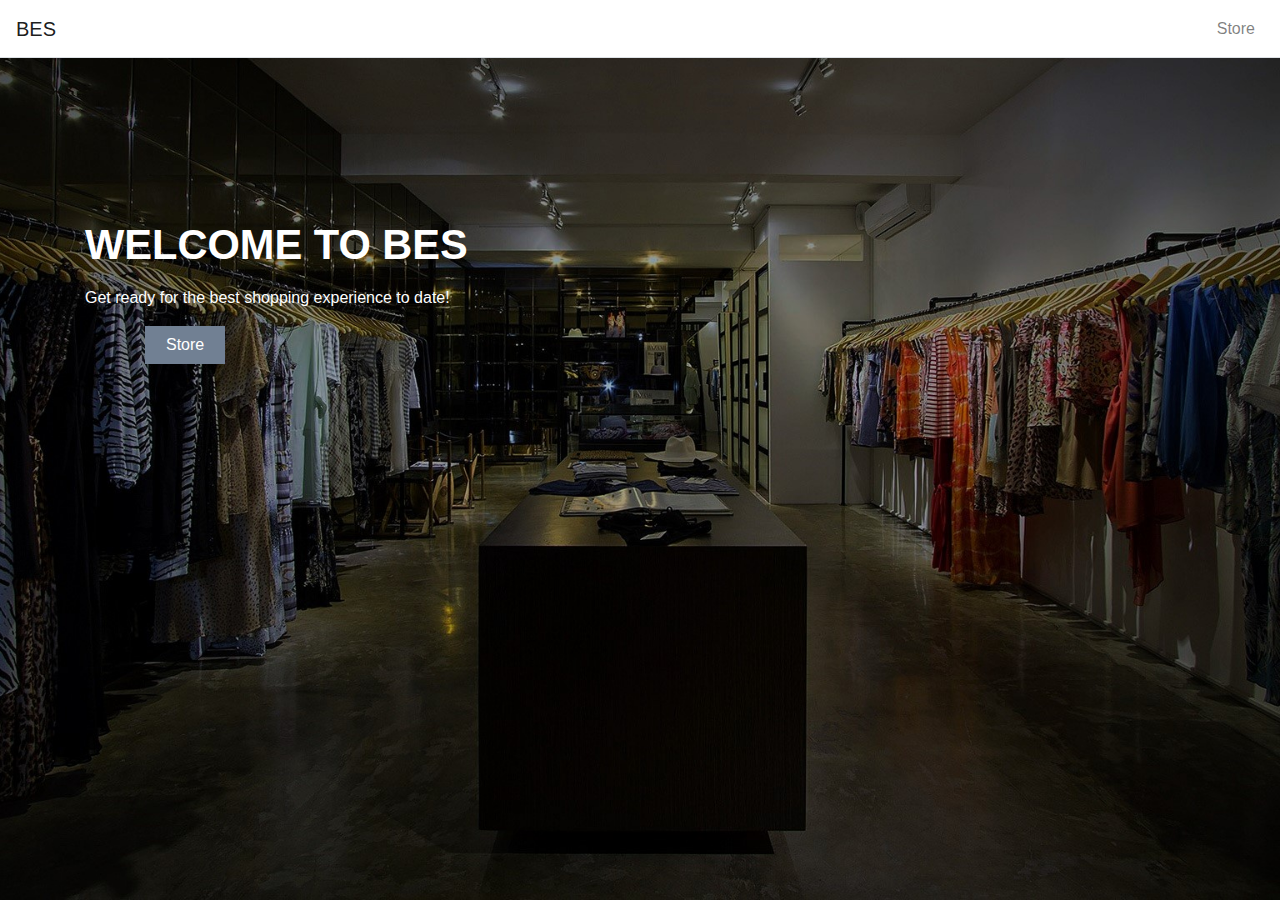
<file: index.html>
<!DOCTYPE html>
<html lang="en">
<head>
    <meta charset="UTF-8">
    <meta name="viewport" content="width=device-width, initial-scale=1.0">
    <meta http-equiv="X-UA-Compatible" content="ie=edge">
    <title>BES</title>
    <link rel="stylesheet" href="bootstrap.min.css">
    <link rel="stylesheet" href="style.css">

</head>
<body>
  <!--Navigation Bar-->
   <header>
    <nav id="nv" class="navbar navbar-light nav-tabs navbar-expand-sm sticky-top">
      <a href="index.html" class="navbar-brand">BES</a>
      <button type="button" class="navbar-toggler" data-target="#navbar-collapsible" data-toggle="collapse"><span class="navbar-toggler-icon"></span></button>
      <div id="navbar-collapsible" class="collapse navbar-collapse">
      <ul class="navbar-nav ml-auto">
          <li class="nav-item"><a href="store.html" class="nav-link">Store</a></li>
      </ul>
  </div>
  </nav>
</header>

<!--Content-->
<div class="main">
  <div class="container">
    <div class="row">
      <div class="col-sm-6">
        <h2>Welcome To BES</h2>
        <p>Get ready for the best shopping experience to date!</p>
        <a href="store.html" class="btn">Store</a>
      </div>
    </div>
  </div>
</div>

  <script src="jquery-3.3.1.min.js"></script>
  <script src="bootstrap.min.js"></script>
</body>
</html>
</file>
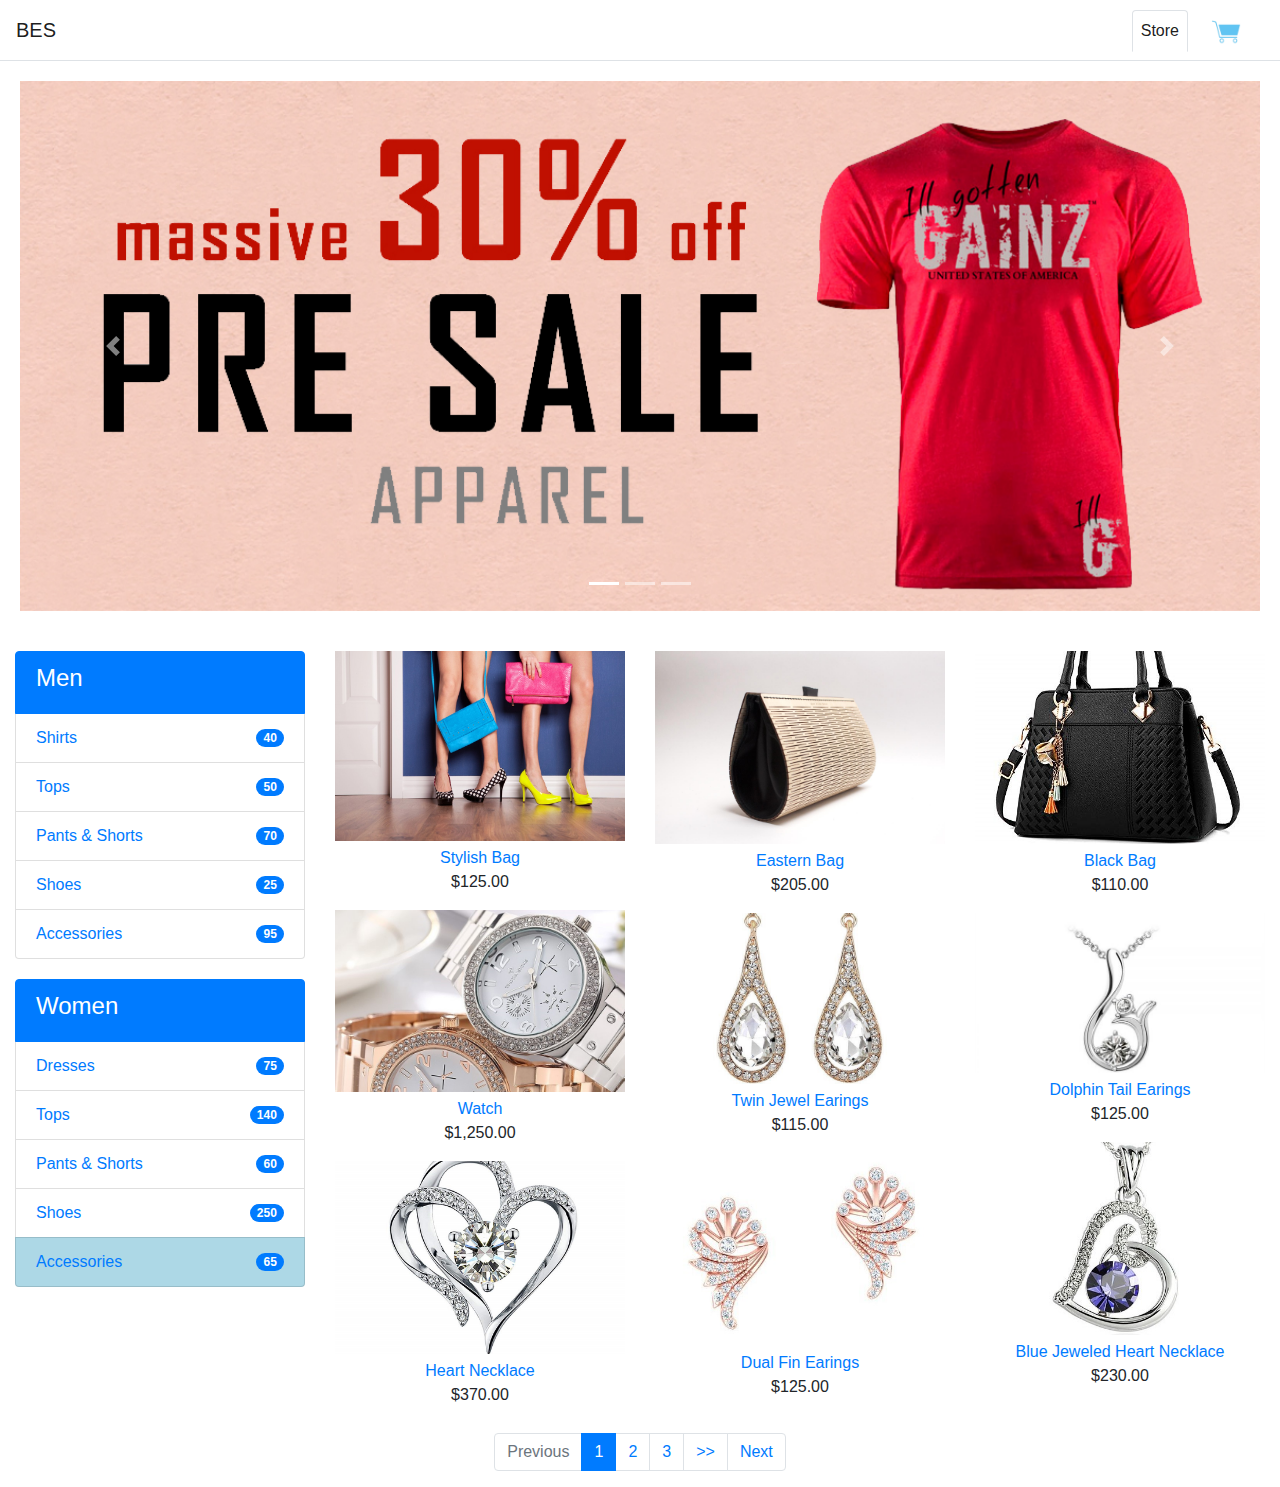
<file: store.html>
<!DOCTYPE html>
<html lang="en">
<head>
    <meta charset="UTF-8">
    <meta name="viewport" content="width=device-width, initial-scale=1.0">
    <meta http-equiv="X-UA-Compatible" content="ie=edge">
    <title>Store</title>
    <link rel="stylesheet" href="bootstrap.min.css">
    <link rel="stylesheet" href="style.css">
</head>
<body>
    
    <!--Navigation Bar-->
    <nav id="nv" class="navbar navbar-light nav-tabs navbar-expand-sm sticky-top">
        <a href="index.html" class="navbar-brand">BES</a>
        <button type="button" class="navbar-toggler" data-target="#navbar-collapsible" data-toggle="collapse"><span class="navbar-toggler-icon"></span></button>
        <div id="navbar-collapsible" class="collapse navbar-collapse">
        <ul class="navbar-nav ml-auto">
            <li class="nav-item"><a href="store.html" class="nav-link active">Store</a></li>
        </ul>
        <button class="btn"><img src="media/blue_shopping_cart.png" alt="cart" height="30px" width="50px"></button>
    </div>
    </nav>

        <!--Carousel at the top-->
    <div class="container-fluid" style="padding: 20px">
            <div id="carousel" class="carousel slide" data-ride="carousel">
              <ol class="carousel-indicators">
                <li data-target="#carousel" data-slide-to="0" class="active"></li>
                <li data-target="#carousel" data-slide-to="1"></li>
                <li data-target="#carousel" data-slide-to="2"></li>
              </ol>
              <div class="carousel-inner">
                <div class="carousel-item active">
                  <img src="media/slider1.png" class="d-block w-100" alt="...">
                </div>
                <div class="carousel-item">
                  <img src="media/slider2.jpg" class="d-block w-100" alt="...">
                  <div class="carousel-caption d-none d-md-block">
                    <h2>Dress To Impress</h2>
                    <p>Suit up in our all new collection!</p>
                  </div>
                </div>
                <div class="carousel-item">
                  <img src="media/slider3.png" class="d-block w-100" alt="...">
                  <div class="carousel-caption d-none d-md-block">
                    <h2  style="color: rgb(230, 199, 27); background-color: white;">Don't Miss Out On All The New Summer Items!</h2>
                  </div>
                </div>
              </div>
              <a class="carousel-control-prev" href="#carousel" role="button" data-slide="prev">
                <span class="carousel-control-prev-icon"></span>
              </a>
              <a class="carousel-control-next" href="#carousel" role="button" data-slide="next">
                <span class="carousel-control-next-icon"></span>
              </a>
            </div>
    </div>

    <div  class="container-fluid">
        <div class="row">
          <!--Lists on the left-->
            <div id="content" class="col-md-3">
                    <ul class="list-group">
                        <li class="list-group-item active"><h4>Men</h4></li>
                            <li class="list-group-item d-flex justify-content-between align-items-center">
                                    <a href="#">Shirts</a>
                                    <!--Bootstrap badges-->
                              <span class="badge badge-primary badge-pill">40</span>
                            </li>
                            <li class="list-group-item d-flex justify-content-between align-items-center">
                                <a href="#">Tops</a>
                                    <span class="badge badge-primary badge-pill">50</span>
                                  </li>
                            <li class="list-group-item d-flex justify-content-between align-items-center">
                                    <a href="#">Pants & Shorts</a>
                              <span class="badge badge-primary badge-pill">70</span>
                            </li>
                            <li class="list-group-item d-flex justify-content-between align-items-center">
                                    <a href="#">Shoes</a> 
                              <span class="badge badge-primary badge-pill">25</span>
                            </li>
                            <li class="list-group-item d-flex justify-content-between align-items-center">
                                    <a href="#">Accessories</a>
                                    <span class="badge badge-primary badge-pill">95</span>
                                  </li>
                          </ul>
                          <ul id="content" class="list-group">
                                <li class="list-group-item active"><h4>Women</h4></li>
                                    <li class="list-group-item d-flex justify-content-between align-items-center">
                                            <a href="#">Dresses</a>
                                      <span class="badge badge-primary badge-pill">75</span>
                                    </li>
                                    <li class="list-group-item d-flex justify-content-between align-items-center">
                                            <a href="#">Tops</a>
                                            <span class="badge badge-primary badge-pill">140</span>
                                          </li>
                                    <li class="list-group-item d-flex justify-content-between align-items-center">
                                            <a href="#">Pants & Shorts</a>
                                      <span class="badge badge-primary badge-pill">60</span>
                                    </li>
                                    <li class="list-group-item d-flex justify-content-between align-items-center">
                                            <a href="#">Shoes</a>
                                      <span class="badge badge-primary badge-pill">250</span>
                                    </li>
                                    <li class="list-group-item d-flex justify-content-between align-items-center" style="background-color: lightblue">
                                            <a href="#">Accessories</a>
                                            <span class="badge badge-primary badge-pill">65</span>
                                          </li>
                                  </ul>
            </div>
            
                <!--Items on the right-->
                <div class="col-md-3" style="margin-top: 20px;">
                    <img src="media/content1.jpg" alt="Bags" class="img-fluid" style="margin-bottom: 5px;">
                    <div class="text-center"><a href="#">Stylish Bag</a></div>
                    <p class="text-center">$125.00</p>
                    <img src="media/content2.jpg" alt="Bag" class="img-fluid" style="margin-bottom: 5px;">
                    <div class="text-center"><a href="#">Watch</a></div>
                    <p class="text-center">$1,250.00</p>
                    <img src="media/content7.jpg" alt="Necklace" class="img-fluid" style="margin-bottom: 5px;">
                    <div class="text-center"><a href="#">Heart Necklace</a></div>
                    <p class="text-center">$370.00</p>
            </div>
            <div class="col-md-3" style="margin-top: 20px;">
                    <img src="media/content4.jpg" alt="Watch" class="img-fluid" style="margin-bottom: 5px;">
                    <div class="text-center"><a href="#">Eastern Bag</a></div>
                    <p class="text-center">$205.00</p>
                    <img src="media/content5.jpg" alt="Earing" class="img-fluid" style="margin-bottom: 5px;">
                    <div class="text-center"><a href="#">Twin Jewel Earings</a></div>
                    <p class="text-center">$115.00</p>
                    <img src="media/content6.jpg" alt="Shoes" class="img-fluid" style="margin-bottom: 5px;">
                    <div class="text-center"><a href="#">Dual Fin Earings</a></div>
                    <p class="text-center">$125.00</p>
            </div>
            <div class="col-md-3" style="margin-top: 20px;">
                    <img src="media/content3.jpg" alt="Shoes" class="img-fluid" style="margin-bottom: 5px;">
                    <div class="text-center"><a href="#">Black Bag</a></div>
                    <p class="text-center">$110.00</p>
                    <img src="media/content8.jpg" alt="Shoes" class="img-fluid" style="margin-bottom: 5px;">
                    <div class="text-center"><a href="#">Dolphin Tail Earings</a></div>
                    <p class="text-center">$125.00</p>
                    <img src="media/content9.jpg" alt="Shoes" class="img-fluid" style="margin-bottom: 5px;">
                    <div class="text-center"><a href="#">Blue Jeweled Heart Necklace</a></div>
                    <p class="text-center">$230.00</p>
            </div>
        </div>

        <!--Page Navigation-->
        <nav style="margin-top: 10px;">
                <ul class="pagination justify-content-center">
                  <li class="page-item disabled">
                    <a class="page-link" href="#" tabindex="-1" aria-disabled="true">Previous</a>
                  </li>
                  <li class="page-item active"><a class="page-link" href="#">1</a></li>
                  <li class="page-item"><a class="page-link" href="#">2</a></li>
                  <li class="page-item"><a class="page-link" href="#">3</a></li>
                  <li class="page-item"><a class="page-link" href="#">>></a></li>
                  <li class="page-item">
                    <a class="page-link" href="#">Next</a>
                  </li>
                </ul>
              </nav>
    </div>
    <script src="jquery-3.3.1.min.js"></script>
    <script src="bootstrap.min.js"></script>

</body>
</html>
</file>
<file: style.css>
/*Navigation Bar Background Color*/
#nv{
    background-color: white;
}
 /*For list items*/
 #content{
    margin-top: 20px;
}
#content a{
 text-decoration: none;   
}
*{
    margin: 0;
    padding: 0;
  }
header{
    position: absolute;
    width: 100%;
}
/*Background image setup*/
.main{
position: relative;
background: url('media/landing.jpg');
min-height: 100vh;
background-size: cover;
background-position: center;
/*To move content down*/
padding: 220px 0 220px;
}
/*The content CSS*/
.main h2{
margin: 0;
padding: 0;
font-size: 2.6em;
color: white;
text-transform: uppercase;
font-weight: bold;
}
.main p{
margin-top: 1em;
padding: 0;
font-size: 1em;
color: white;
}
.main .btn{
background: #718093;
color: white;
border-radius: 0;
margin-left: 60px;
padding-left: 20px;
padding-right: 20px;
}
/*Content Resizing*/
@media(max-width: 768px){
.main{
  padding: 200px 0;
}
.main h2{
  font-size: 2em;
}
}
</file>
